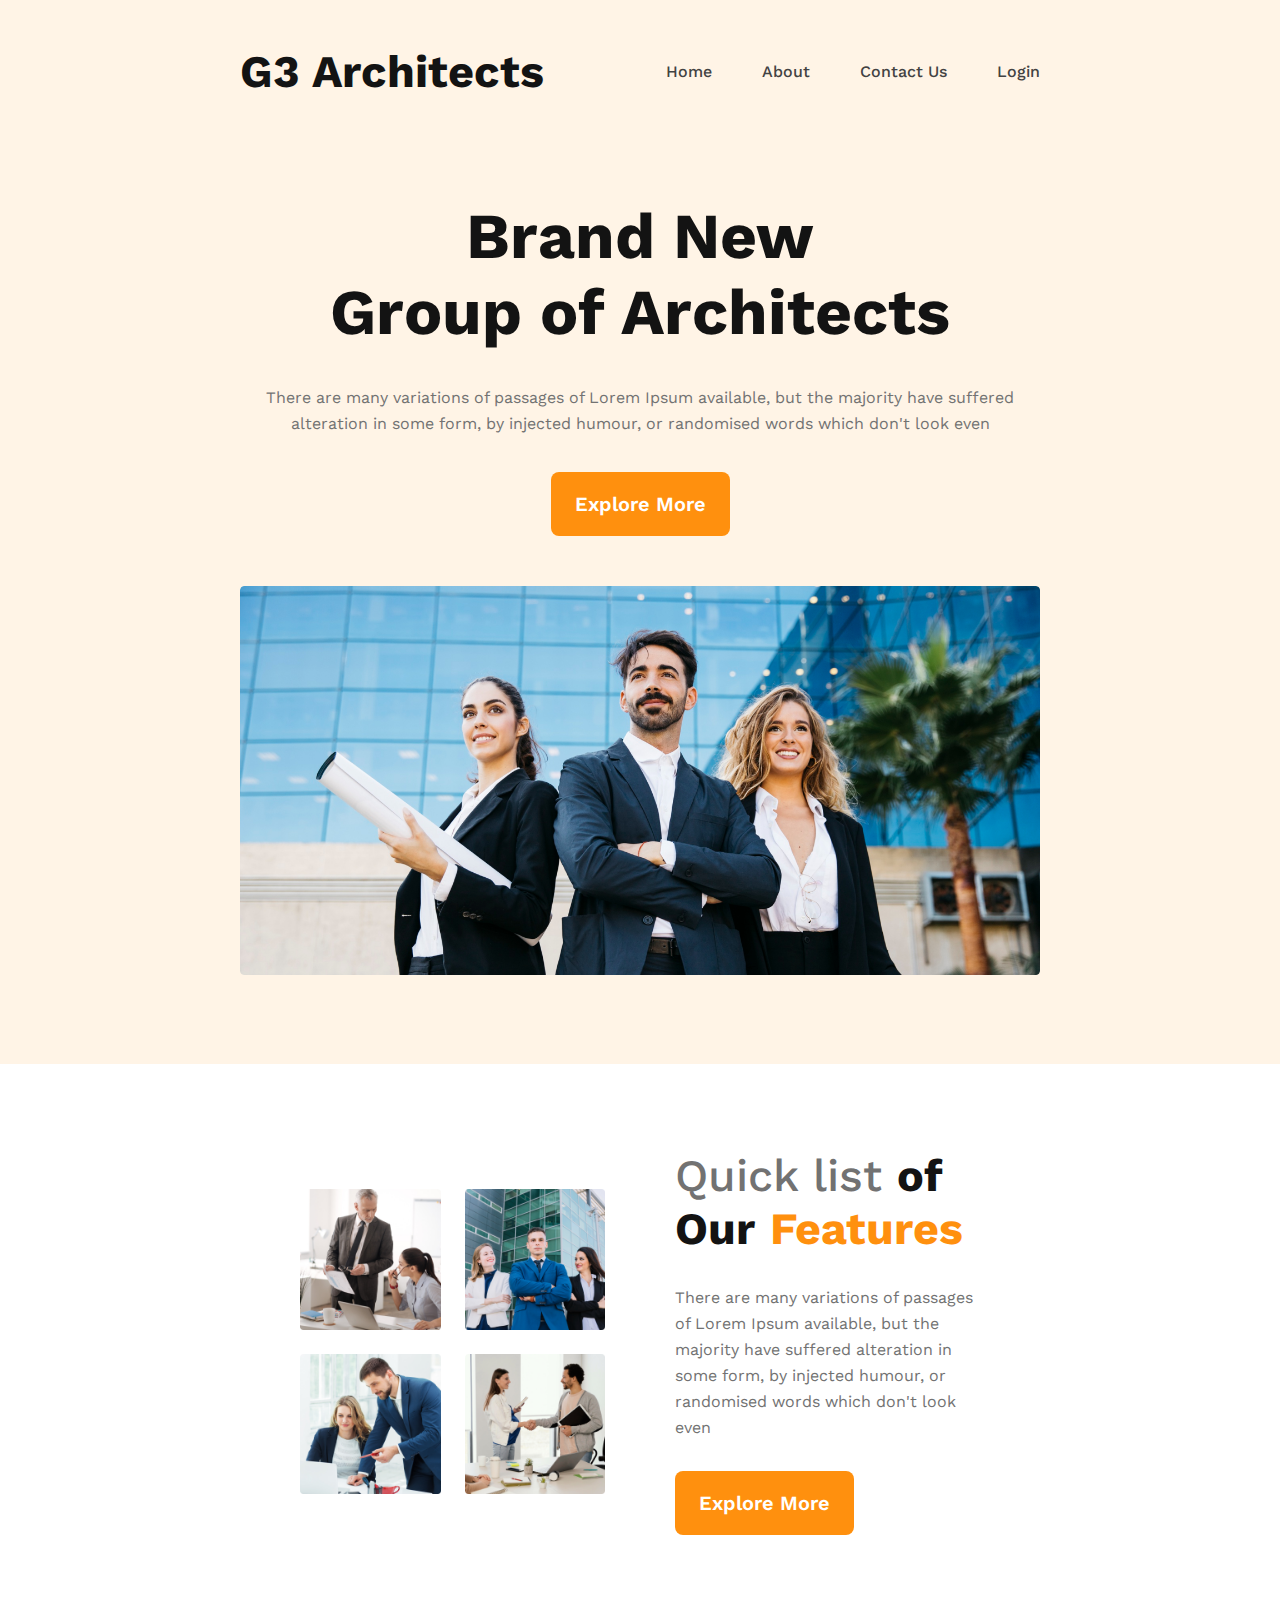
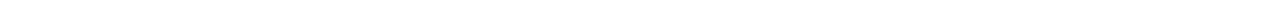
<file: index.html>
<!DOCTYPE html>
<html lang="en">
<head>
    <meta charset="UTF-8">
    <meta name="viewport" content="width=device-width, initial-scale=1.0">
    <title>G3 ARCHITECTURE</title>
    <link rel="stylesheet" href="style.css">
</head>
<body>
    <!-- This is header section  -->
    <section class="header">
        <!-- This is nav section  -->
        <div class="nav-container">
            <h1>G3 Architects</h1>
            <ul>
                <li>Home</li>
                <li>About</li>
                <li>Contact Us</li>
                <li>Login</li>
            </ul>
        </div>

        <!-- This is Banner section  -->
        <div class="banner-container">
            <h1 class="banner-title">Brand New<br>Group of Architects</h1>
            <p class="banner-description">There are many variations of passages of Lorem Ipsum available, but the majority have suffered alteration in some form, by injected humour, or randomised words which don't look even</p>
            <button class="btn btn-banner">Explore More</button>
            <div class="banner-img">
                <img src="./images/banner.png" alt="">
            </div>
        </div>
    </section>

    <!-- This is Features section  -->
    <section class="features-container">
        <div class="features-img">
            <img src="./images/team1.png" alt="">
            <img src="./images/team2.png" alt="">
            <img src="./images/team3.png" alt="">
            <img src="./images/team4.png" alt="">
        </div>
        <div class="features-content">
            <h3 class="features-title">Quick list <span class="of-our">of Our</span> <span class="features">Features</span></h3>
            <p class="features-description">There are many variations of passages of Lorem Ipsum available, but the majority have suffered alteration in some form, by injected humour, or randomised words which don't look even</p>
            <button class="btn btn-features">Explore More</button>
        </div>
    </section>
</body>
</html>
</file>
<file: style.css>
@import url('https://fonts.googleapis.com/css2?family=Work+Sans:ital,wght@0,100;0,200;0,300;0,400;0,500;0,600;0,700;0,800;0,900;1,100;1,200;1,300;1,400;1,500;1,600;1,700;1,800;1,900&display=swap');


/* This is common styles*/

* {
    margin: 0;
    padding: 0;
    font-family: 'Work Sans', sans-serif;
}

body {
    margin-bottom: 50px;
}

.btn {
    padding: 1.25rem 1.5rem;
    border-radius: 8px;
    background: #FF900E;
    border: none;
    color: #FFF;
    text-align: center;
    font-size: 1.25rem;
    font-weight: 600;
}

/* This is Header section  */

.header {
    padding: 45px 240px;
    background: rgba(255, 144, 14, 0.10);
}

.nav-container {
    display: flex;
    justify-content: space-between;
    align-items: center;
}

.nav-container h1 {
    color: var(--dark-01, #131313);
    text-align: center;
    font-size: 2.8125rem;
    font-weight: 700;
}

.nav-container ul {
    list-style: none;
    display: flex;
    justify-content: flex-end;
    align-items: center;
    gap: 50px;
}

.nav-container li {
    color: var(--dark-02, #424242);
    text-align: center;
    font-size: 1rem;
    font-weight: 500;
}


.banner-container {
    text-align: center;
    margin: 100px 0 40px 0;
}

.banner-title {
    color: var(--dark-01, #131313);
    font-size: 4rem;
    font-weight: 700;
}

.banner-description {
    margin: 35px 0;
    color: var(--dark-03, #727272);
    font-size: 1rem;
    font-weight: 400;
    line-height: 26px;
}

.banner-img {
    width: auto;
    margin-top: 50px;
}

.banner-img img {
    width: 100%;
}

/* This is Features Section  */
.features-container {
    margin: 85px 300px;
    display: flex;
    justify-content: center;
    align-items: center;
    gap: 70px;
}

.features-img {
    width: 50%;
    display: grid;
    grid-template-columns: repeat(2, 1fr);
    grid-template-rows: repeat(2, 1fr);
    gap: 24px;
}

.features-container img {
    width: 100%;
}

.features-content {
    width: 50%;
    text-align: left;

}

.features-title {
    color: var(--dark-03, #727272);
    font-size: 2.8rem;
    font-weight: 500;
}

.of-our {
    color: var(--dark-01, #131313);
    font-weight: 700;
}

.features {
    color: #FF900E;
    font-weight: 700;
}

.features-description {
    color: var(--dark-03, #727272);
    font-size: 1rem;
    font-weight: 400;
    line-height: 26px;
    margin: 30px 0;
}
</file>
